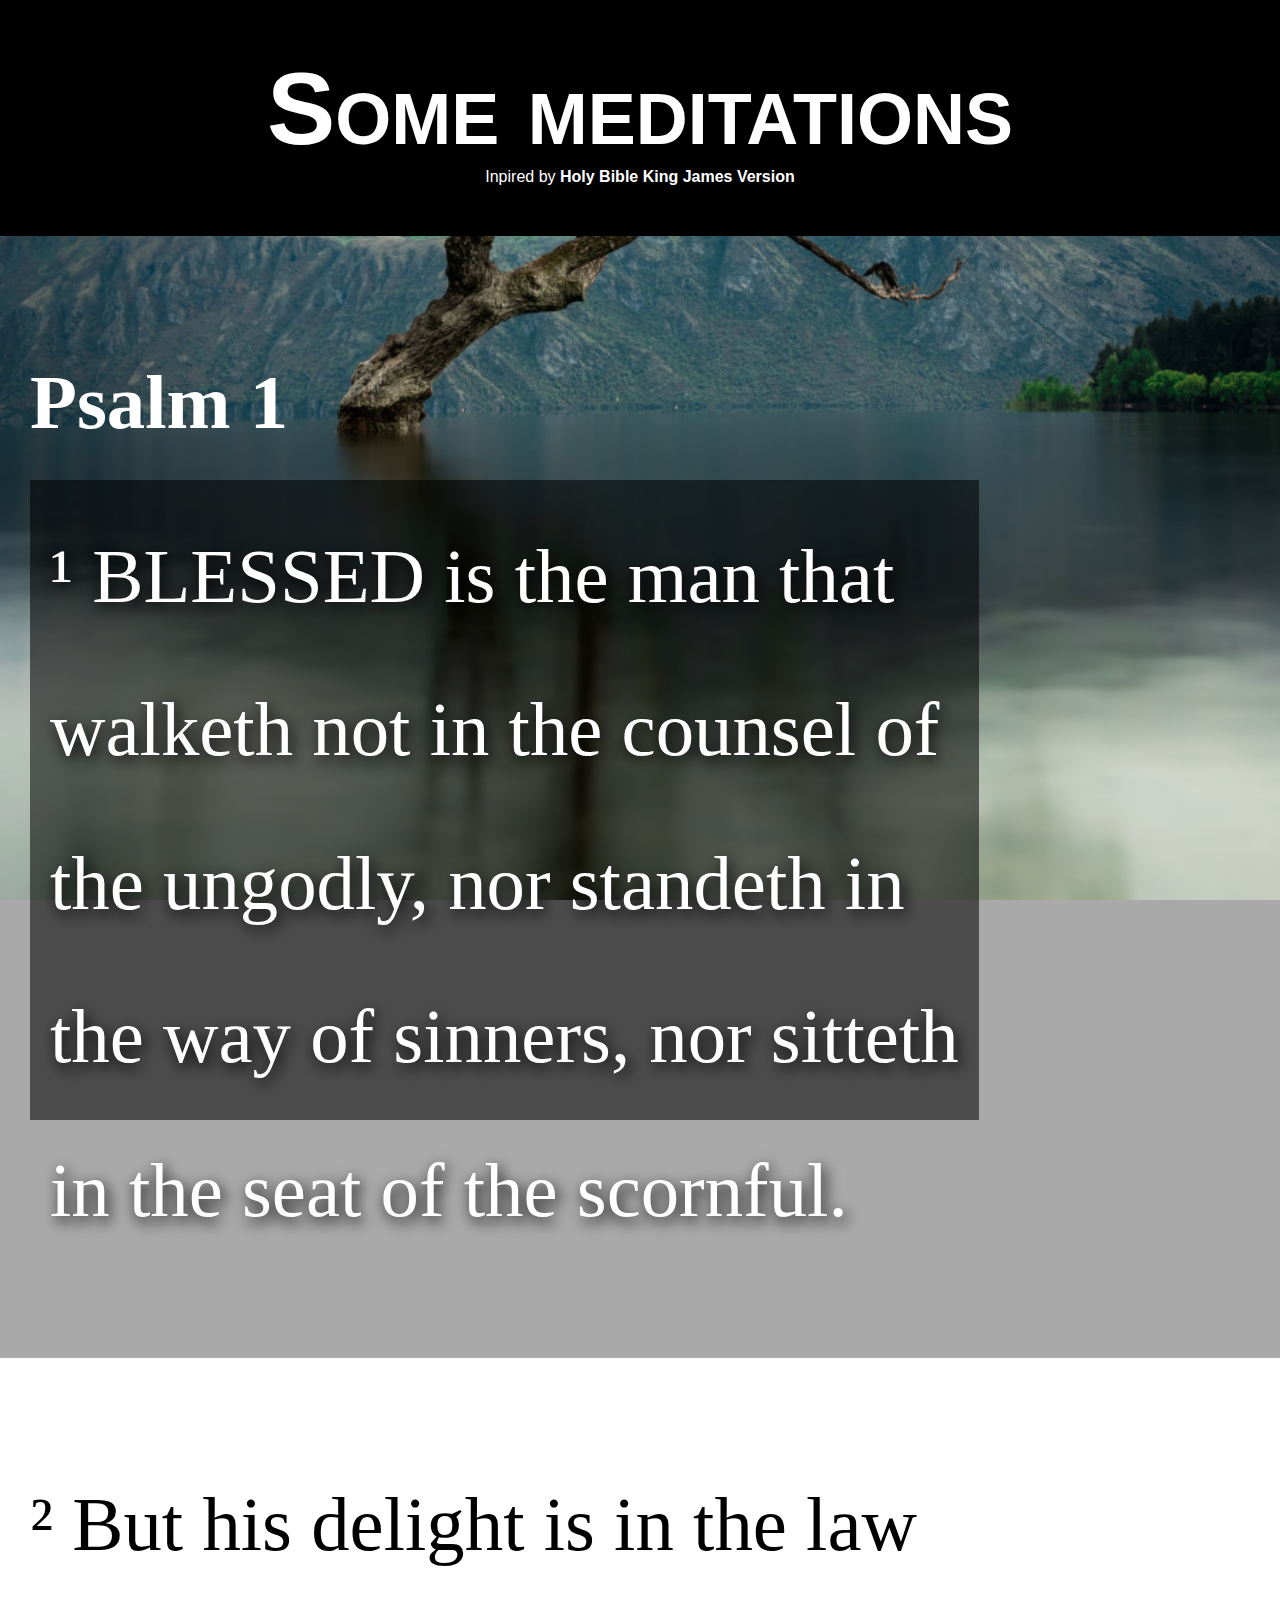
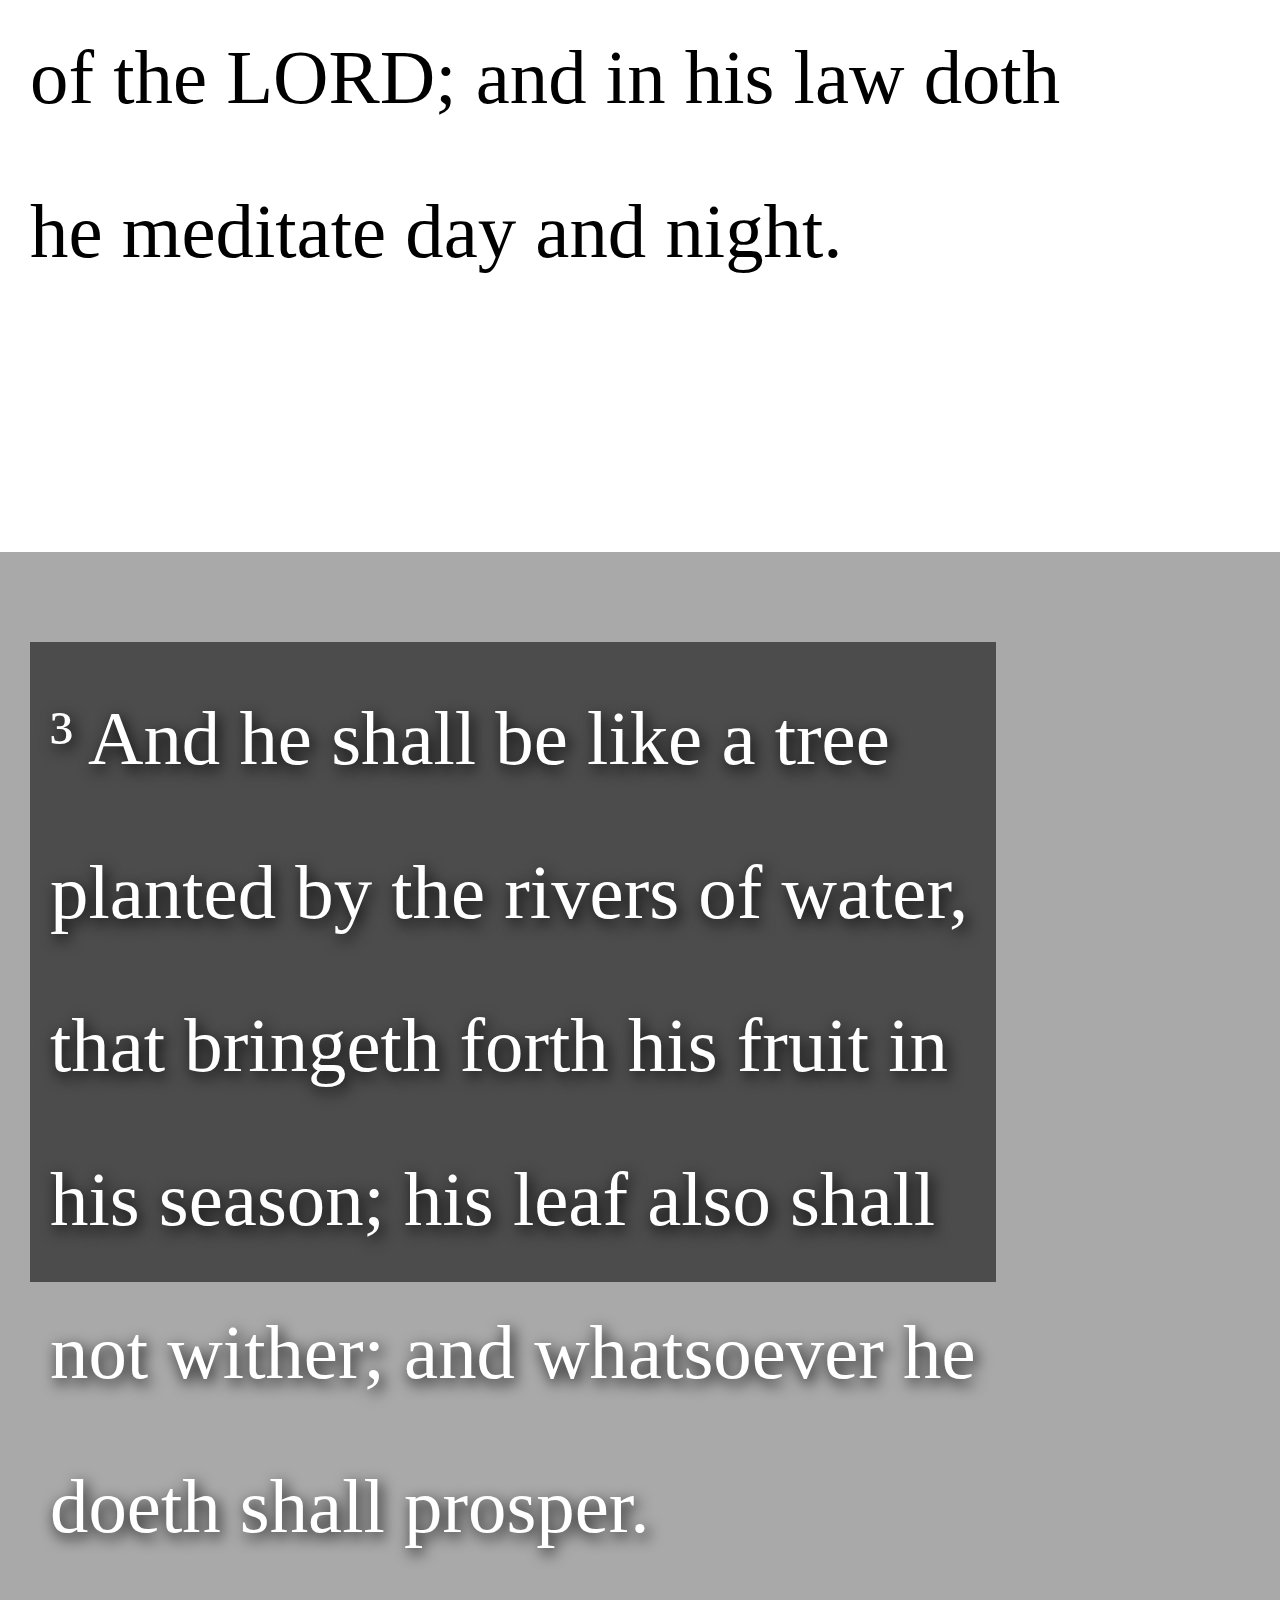
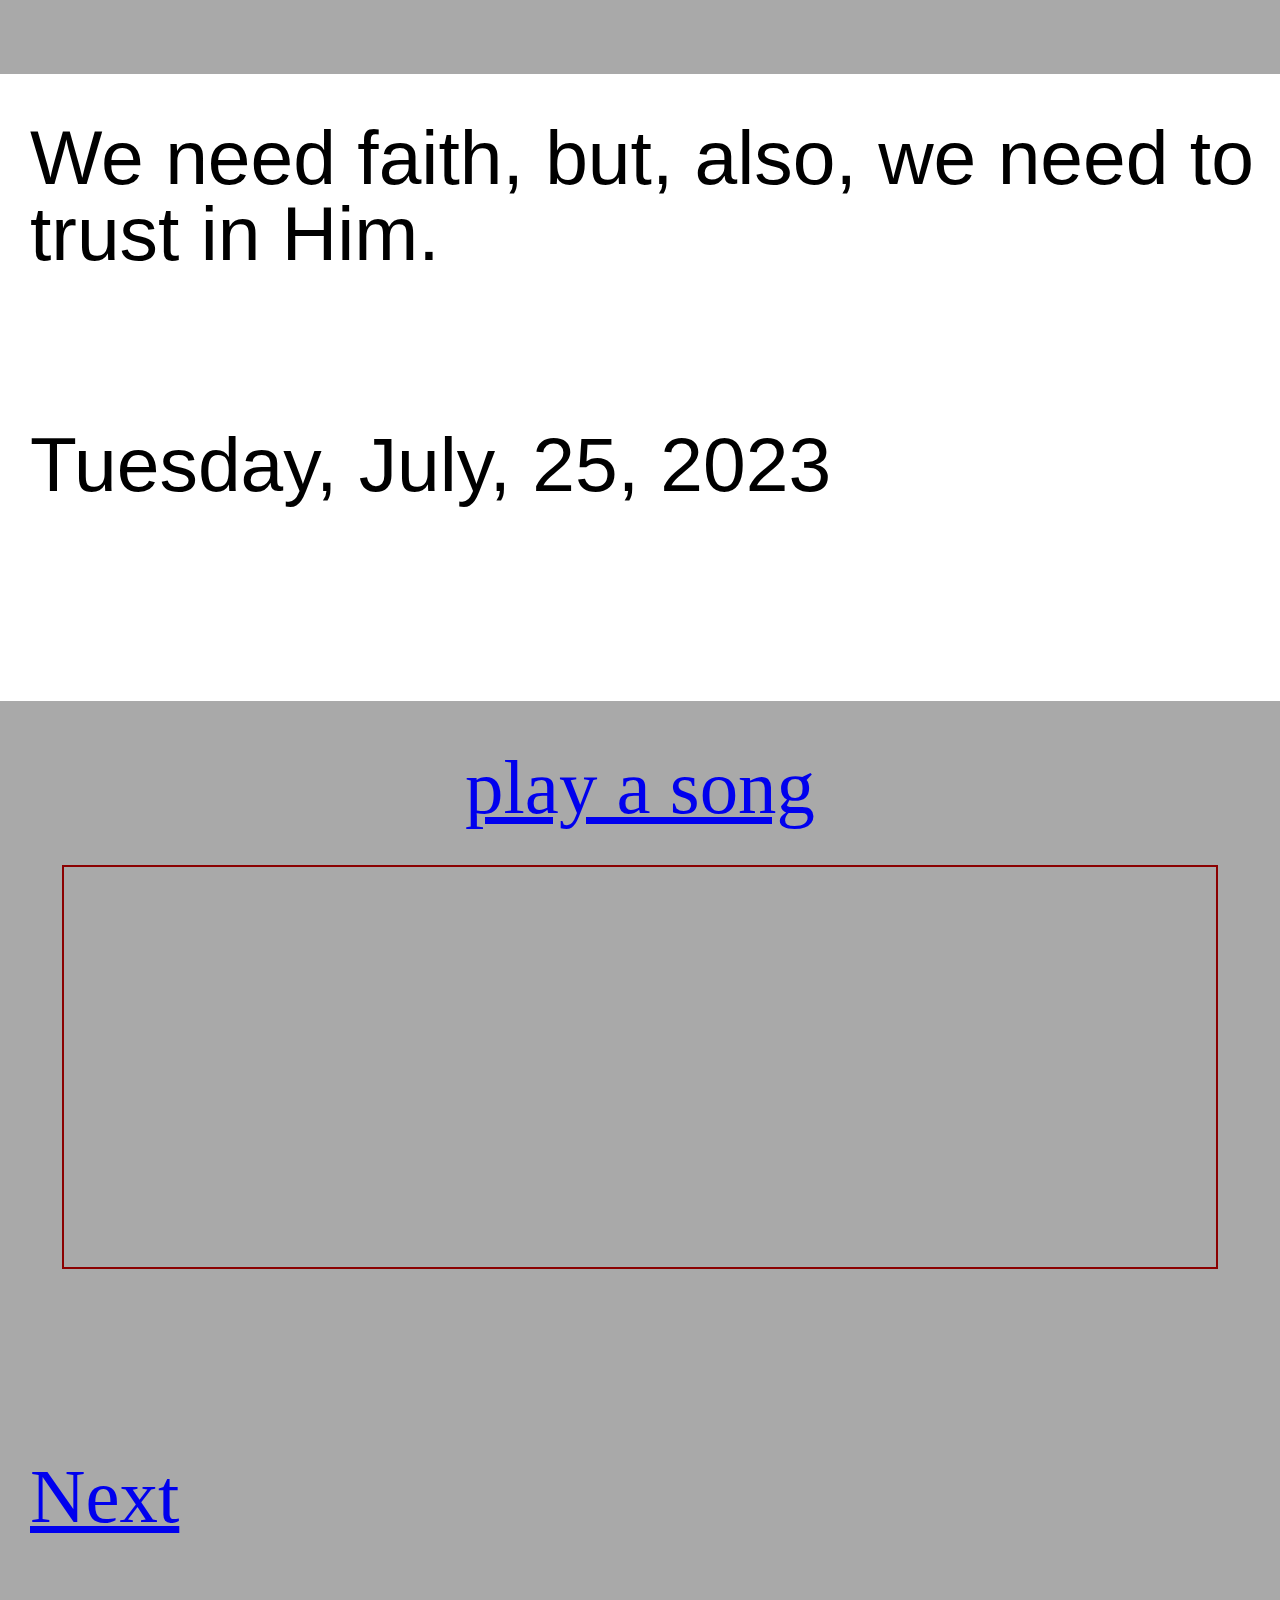
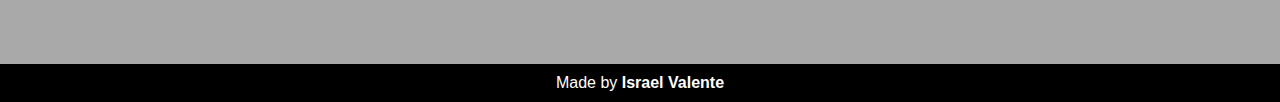
<file: index.html>
<!DOCTYPE html>
<html lang="en">
<head>
    <meta charset="UTF-8">
    <meta name="viewport" content="width=device-width, initial-scale=1.0">
    <title>meditate</title>
    
    <link rel="stylesheet" href="style/style.css">
    <link rel="shortcut icon" href="image/jonathan-sanchez-r2G-GOqj4f4-unsplash.jpg" type="image/x-icon">
</head>
<body>
    <header>
        <h1>Some meditations</h1>
        <p>Inpired by <a href="https://www.kingjamesbibleonline.org/" target="_blank">Holy Bible King James Version</a></p>
    </header>
    
    <section class="image" id="img01">
        <h3>Psalm 1</h3>
        <p>
            ¹ BLESSED is the man that<br>
            walketh not in the counsel of<br>
            the ungodly, nor standeth in<br>
            the way of sinners, nor sitteth<br>
            in the seat of the scornful.<br>
        </p>
    </section>
    
    <section class="normal">
        <p>
            ² But his delight is in the law<br>
            of the LORD; and in his law doth<br>
            he meditate day and night.<br>
        </p>
    </section>
    
    <section class="image" id="img01">
        <p>
            ³ And he shall be like a tree<br>
            planted by the rivers of water,<br>
            that bringeth forth his fruit in<br>
            his season; his leaf also shall<br>
            not wither; and whatsoever he<br>
            doeth shall prosper.
        </p>
    </section>

    <section class="normal" id="meditate">
        <p>We need faith, but, also, we need to trust in Him.</p>
        <p>Tuesday, July, 25, 2023</p>
    </section>
    <section class="final">
        
            
        
                <a href="pagetwo.html" target="frame">play a song</a>           
        
            <iframe id="screen" name="frame"></iframe>
        
        
    </section>
    <section>
        <a href="pagethree.html">Next</a>
    </section>
    <footer>
        <p>Made by <a href="https://github.com/israelvalente" target="_blank">Israel Valente</a></p>
    </footer>   

</body>
</html>
</file>
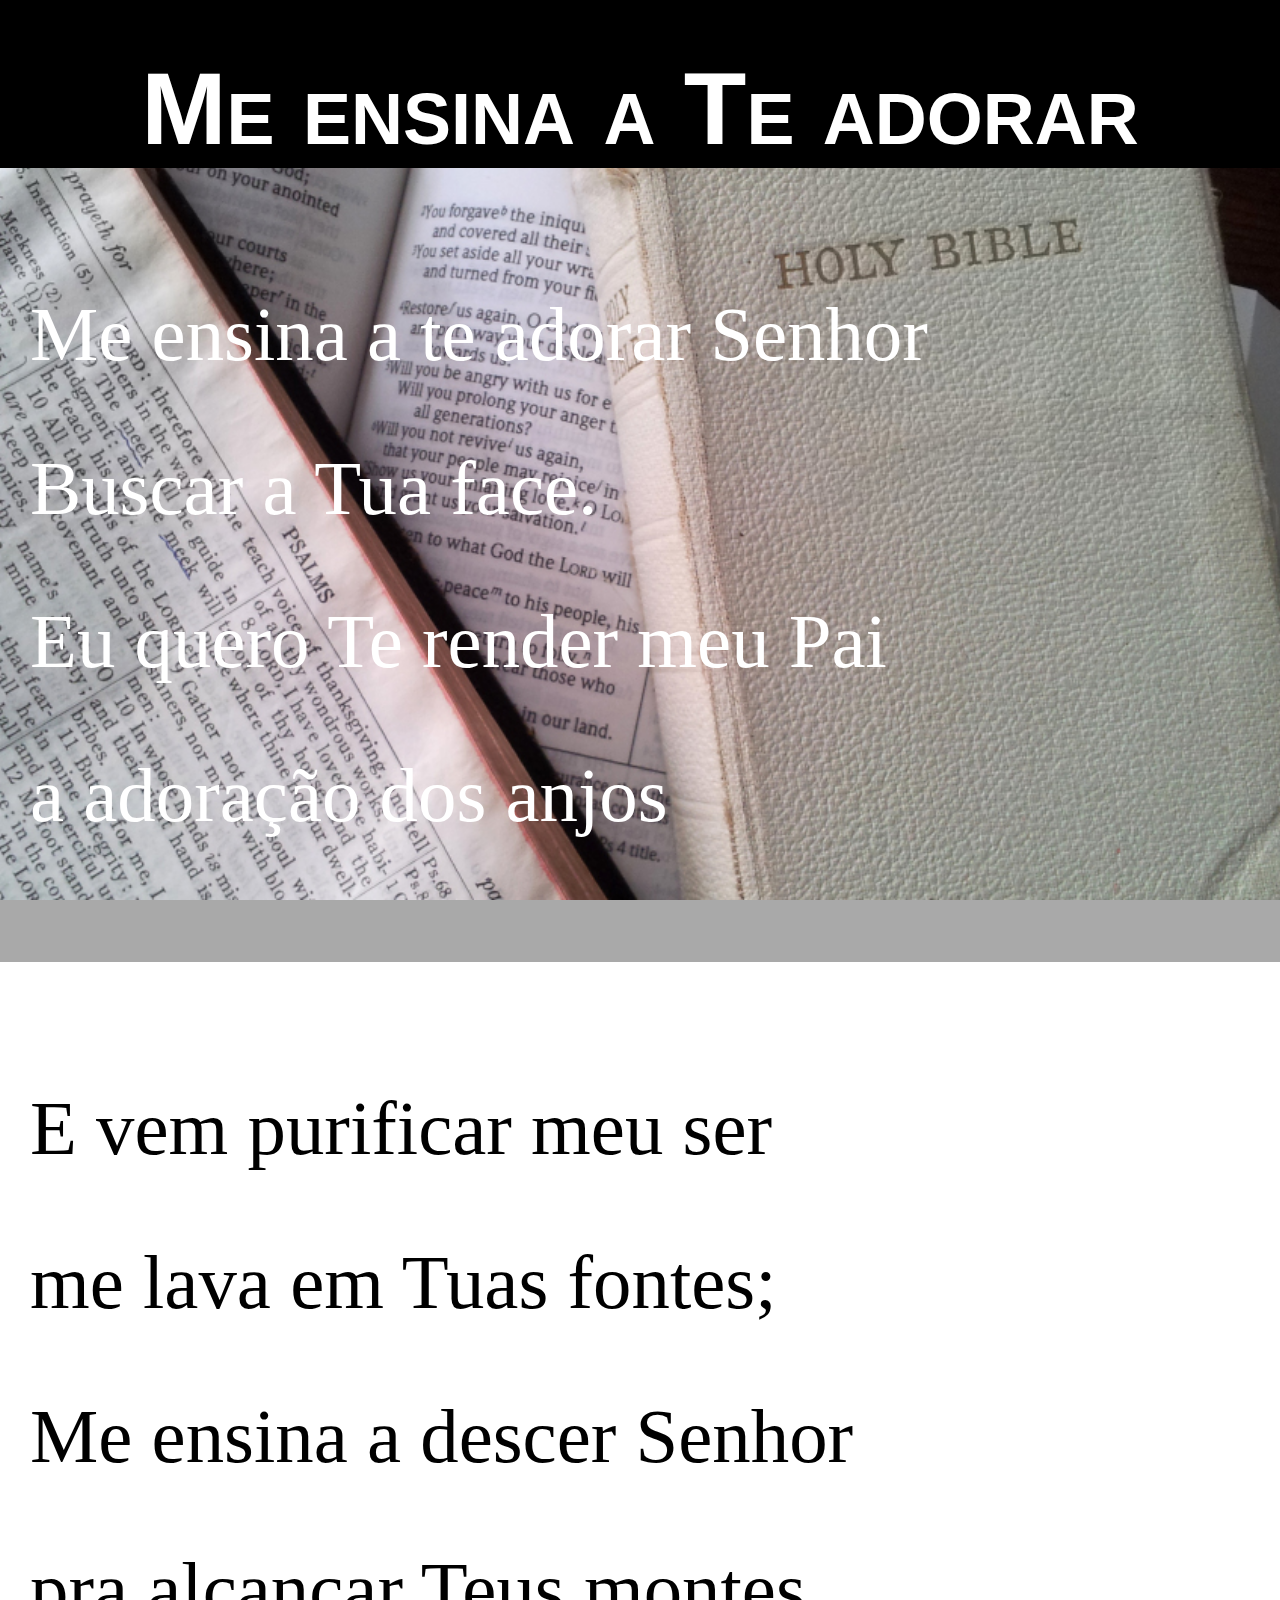
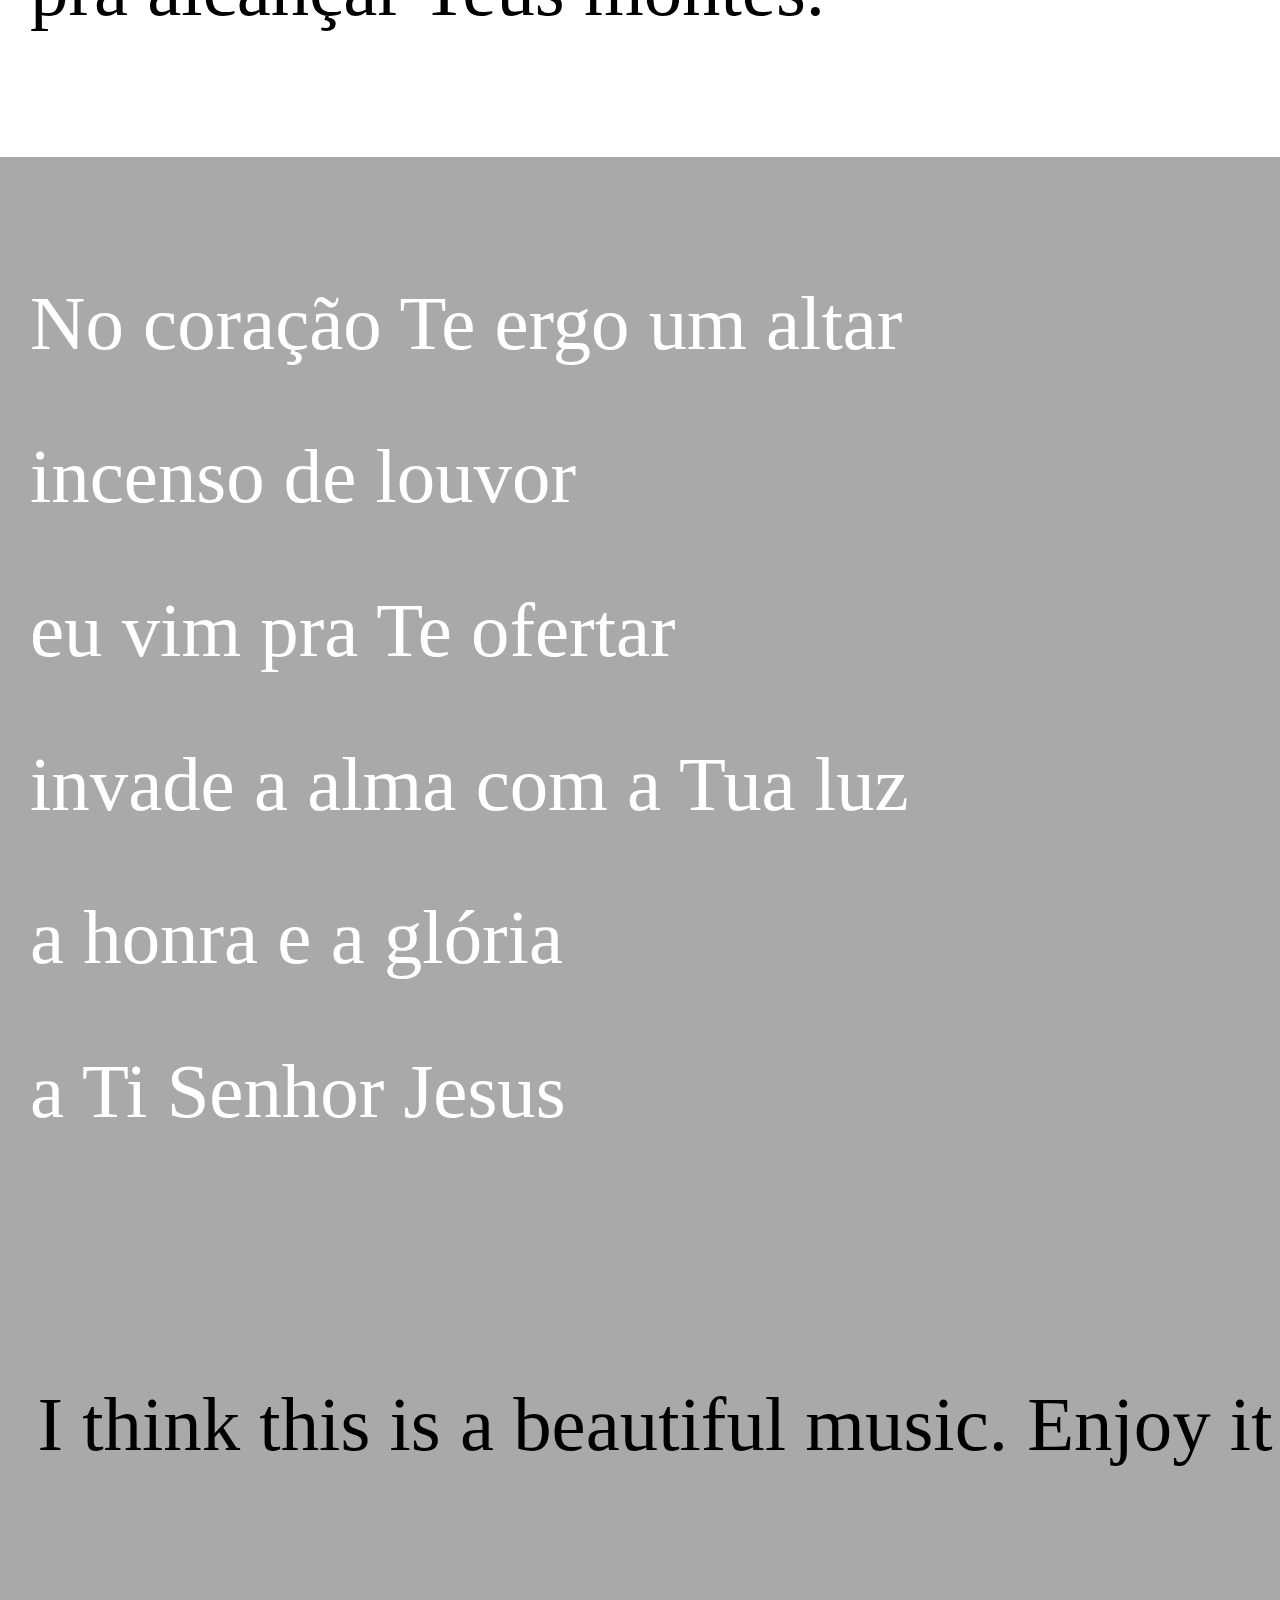
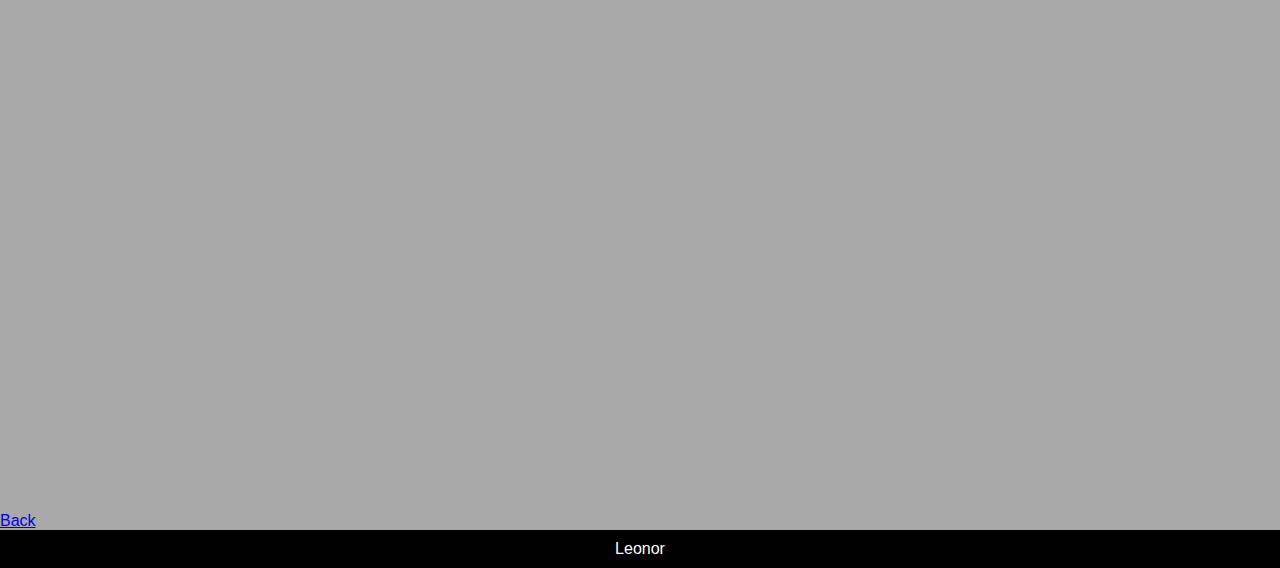
<file: pagethree.html>
<!DOCTYPE html>
<html lang="en">
<head>
    <meta charset="UTF-8">
    <meta name="viewport" content="width=device-width, initial-scale=1.0">
    <title>second</title>
    <link rel="stylesheet" href="style/style.css">
</head>
<body>
    <header>
        <h1>Me ensina a Te adorar</h1>
        
    </header>
    <section class="image" id="img02">
        Me ensina a te adorar Senhor<br>
        Buscar a Tua face.<br>
        Eu quero Te render meu Pai<br>
        a adoração dos anjos<br>
    </section>

    <section class="normal">
        E vem purificar meu ser<br>
        me lava em Tuas fontes;<br>
        Me ensina a descer Senhor<br>
        pra alcançar Teus montes.<br>
    </section>

    <section class="image" id="img02">
        No coração Te ergo um altar<br>
        incenso de louvor<br>
        eu vim pra Te ofertar<br>
        invade a alma com a Tua luz<br>
        a honra e a glória<br>
        a Ti Senhor Jesus
    </section>

    <section style="text-align: center;">
        <p>I think this is a beautiful music. Enjoy it</p>
        
        <iframe width="560" height="315" src="https://www.youtube.com/embed/mg7Ans1epSI" title="YouTube video player" frameborder="0" allow="accelerometer; autoplay; clipboard-write; encrypted-media; gyroscope; picture-in-picture; web-share" allowfullscreen></iframe>

    </section>
    <p><a href="index.html">Back</a></p>
    <footer>
        <p font-style="italic">Leonor</p>
        
    </footer>
</body>
</html>
</file>
<file: style/style.css>
@charset "UTF-8";

@import url('https://fonts.googleapis.com/css2?family=Montserrat:wght@300&display=swap');

@import url('https://fonts.googleapis.com/css2?family=Edu+SA+Beginner&display=swap');

:root {
    --font1: Verdana, Geneva, Tahoma, sans-serif;
    --font2: 'Mont Serrat';
    --font3: 'Edu SA Beginner', regular 400;
}
   
* {
    margin: 0px;
    padding: 0px;
    font-size: 1em;
}

html, body {
    min-height: 100vh;
    background-color: darkgray;
    font-family: var(--font1);
}

header {
    background-color: black;
    color: white;
    text-align: center;
}

header > h1 {
    padding-top: 50px;
    font-variant: small-caps;
    font-family: var(--font1);
    font-size: 8vw;
}

header > p {
    padding-bottom: 50px;
}

header a, footer a {
    color: white;
    text-decoration: none;
    font-weight: bolder;
}

header a:hover, footer a:hover {
    text-decoration: underline;
}

section {
    padding-top: 10vh;
    padding-bottom: 10vh;
    line-height: 2em;
    padding-left: 30px;
    font-family: var(--font2);
    font-size: 6vw;
}

section > p {
    padding-bottom: 2em;
}
section.normal {
    background-color: white;
    color: black;
}

section.image {
    background-color:rgba(128, 128, 128, 0.075);
    color: white;
    box-shadow: inset black;
    background-size: cover;
    background-attachment: fixed;
    height: 600px;
}

section.image > p {
    display: inline-block;
    padding: 20px;
    background-color: rgba(0, 0, 0, 0.548);
    text-shadow: 3px 5px 15px black;
    height: 600px;
}

section#img01 {
    background-image: url('../image/tree.jpg');
    background-position: center bottom;
    height: fit-content;
}
section#img02 {
    background-image: url('../image/bible.jpg');
    background-position: center center;
    height: fit-content;
}

section#meditate {
    padding-top: 5vh;
    padding-bottom: 5vh;
    line-height: 1em;
    padding-left: 30px;
    font-family: var(--font3);
    font-size: 6vw;
}
iframe#screen {
    width: 90vw;
    height: 400px;
    border: 2px solid darkred;
}
section.final {
    text-align: center;
    padding: 10px;
}
footer {
    background-color: black;
    color: white;
    text-align: center;
    padding: 10px;
}
</file>
